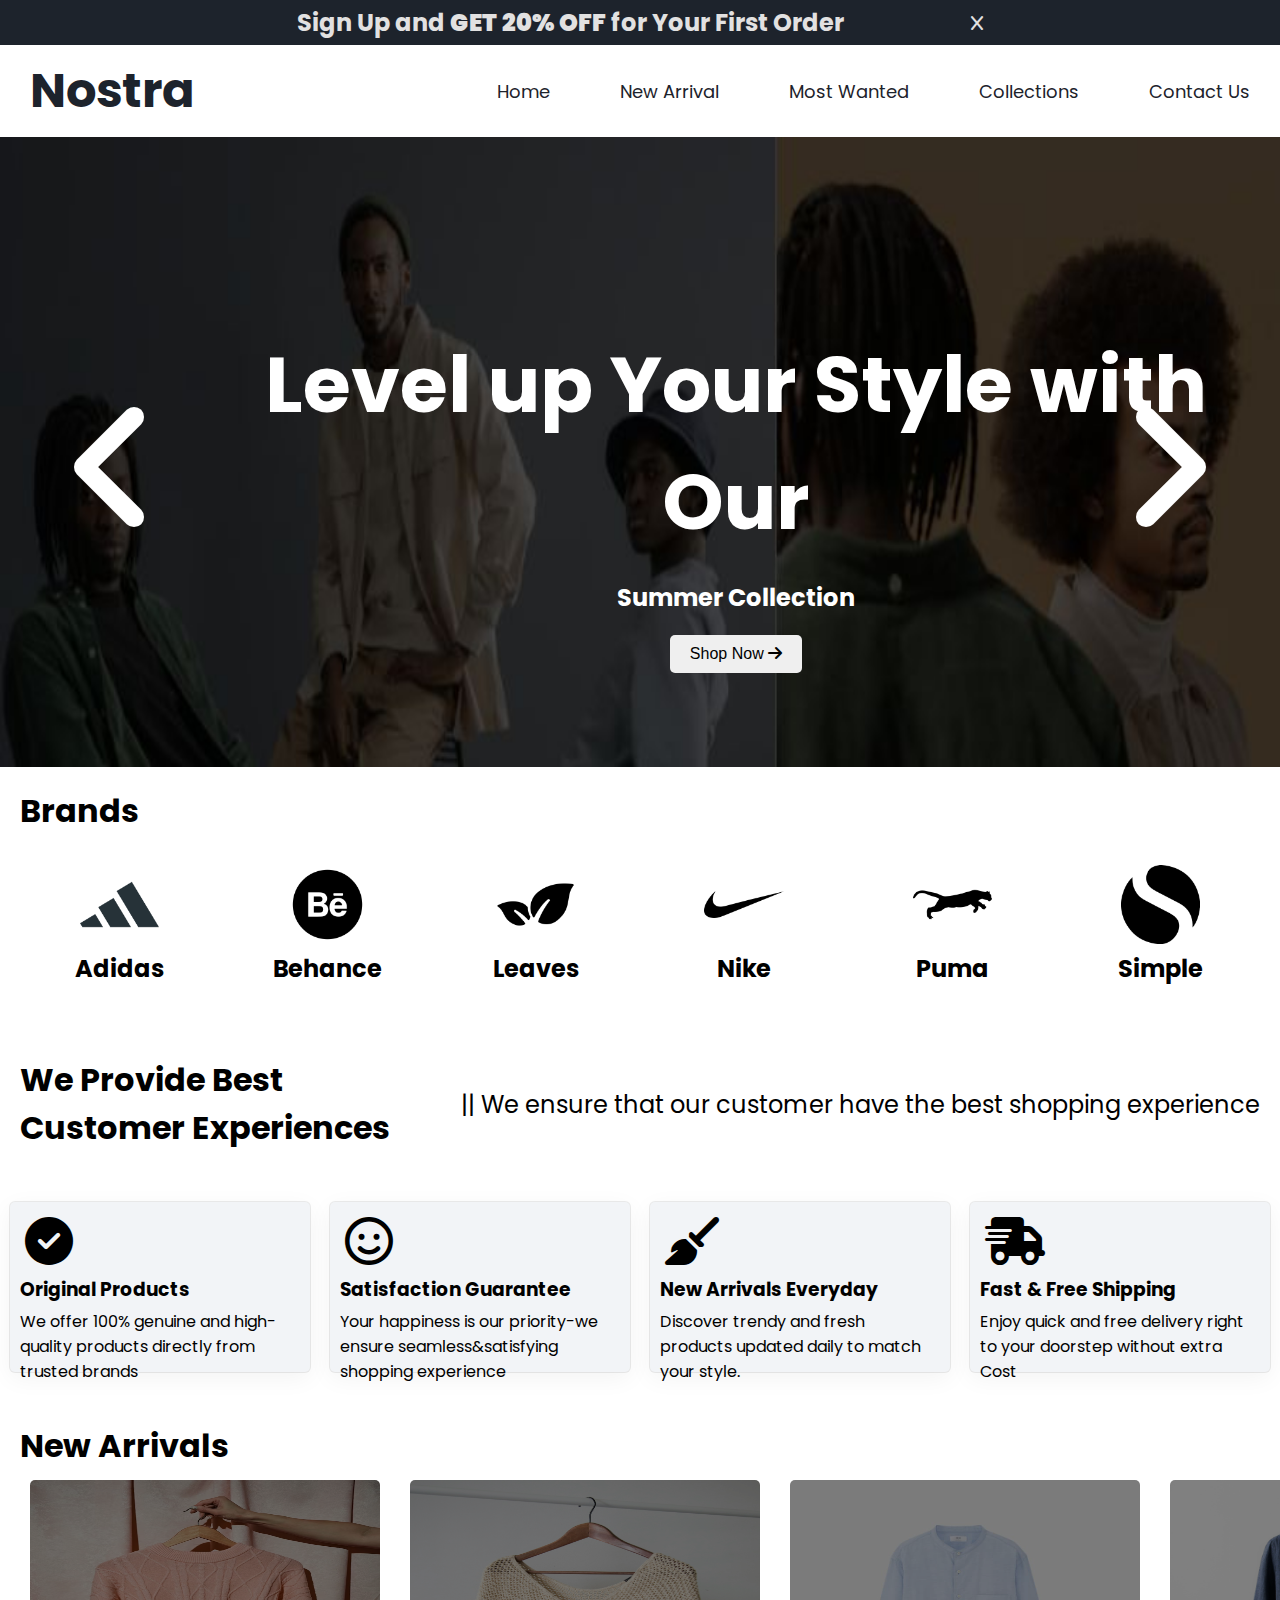
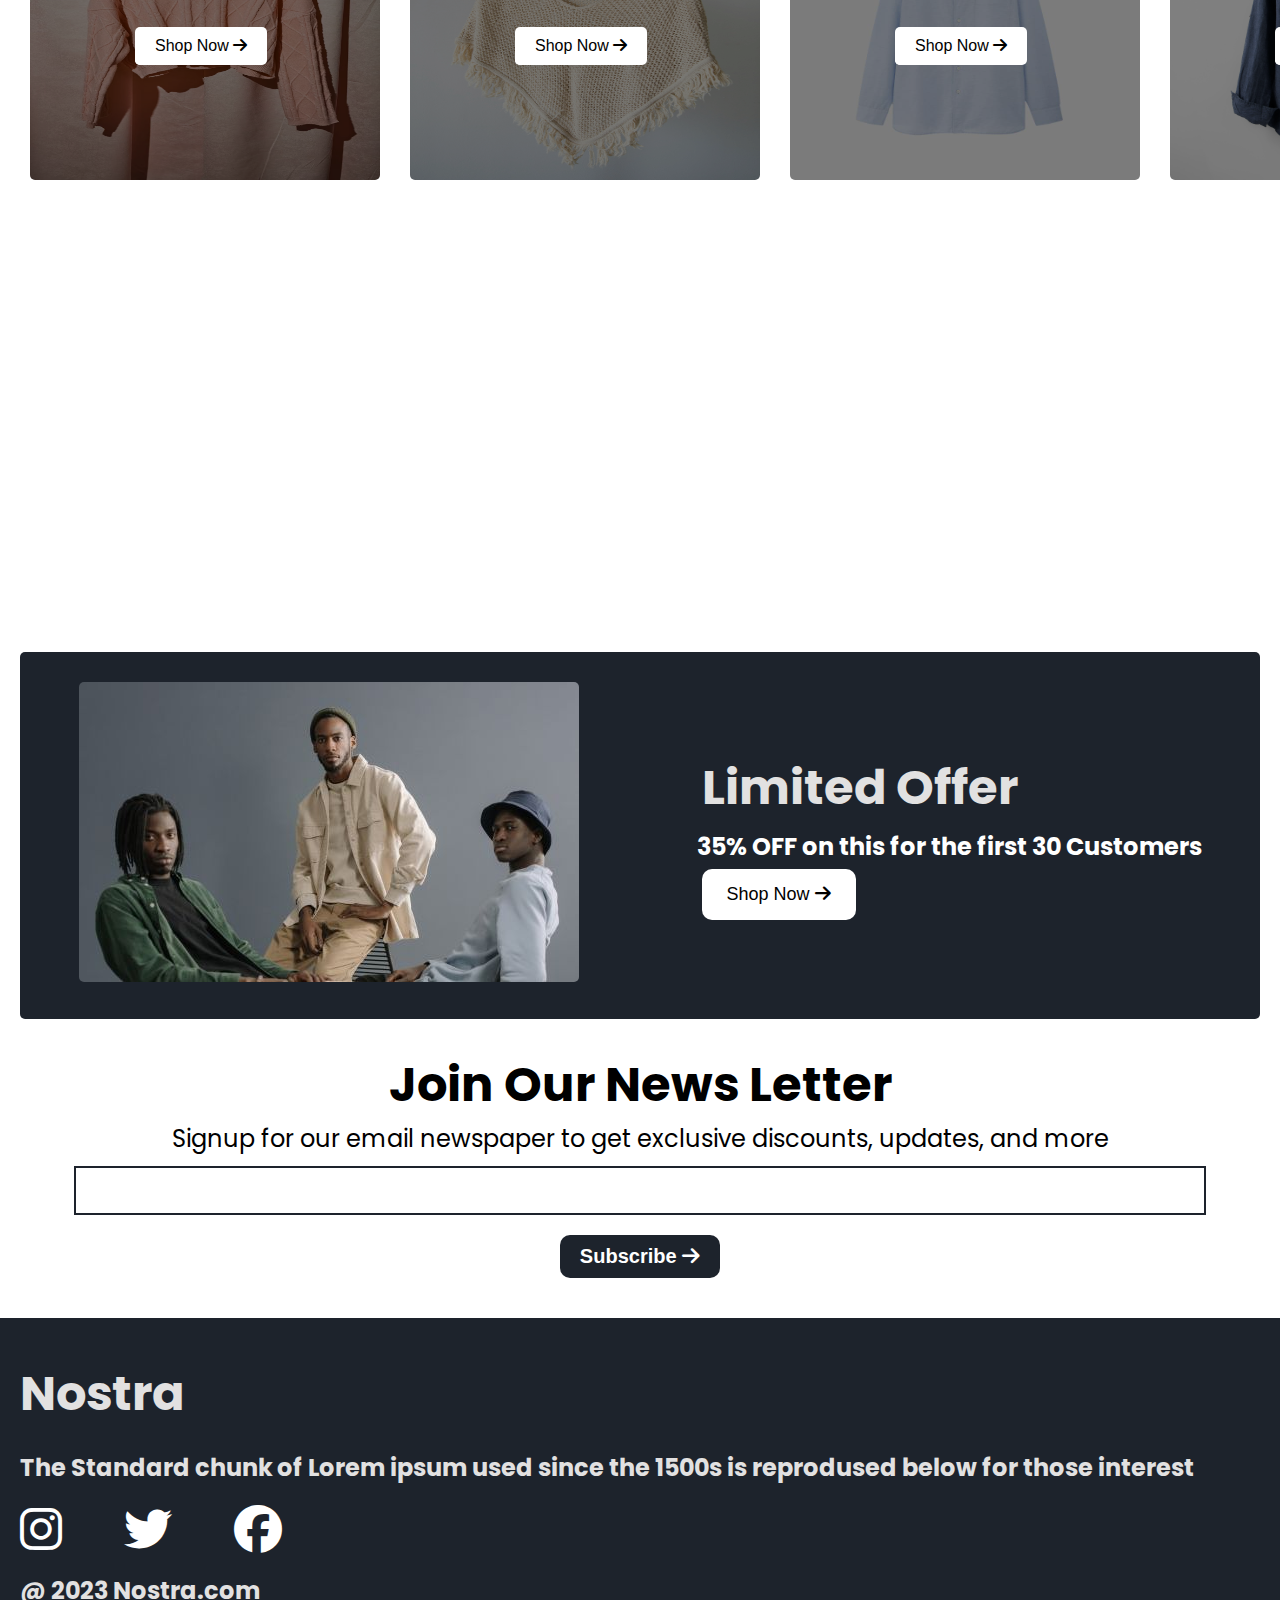
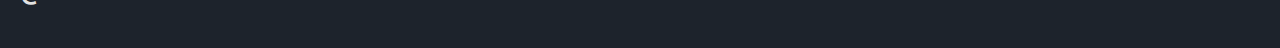
<file: index.html>
<!DOCTYPE html>
<html lang="en">
<head>
    <meta charset="UTF-8">
    <meta name="viewport" content="width=device-width, initial-scale=1.0">
    <title>Nostra</title>
    <!-- css style link -->
     <link rel="stylesheet" href="style.css">
     <!--Link Google Fonts-->
    <link rel="preconnect" href="https://fonts.googleapis.com">
    <link rel="preconnect" href="https://fonts.gstatic.com" crossorigin>
    <link href="https://fonts.googleapis.com/css2?family=Poppins:wght@400;500;700&display=swap" rel="stylesheet">

    <!--Link Font Awesome-->
    <link rel="stylesheet" href="https://cdnjs.cloudflare.com/ajax/libs/font-awesome/6.4.2/css/all.min.css">
</head>
<body>
    <!-- NavBar -->
     <section class="nav__container">
        <nav>
            <div class="prompt__text">
                <h2>Sign Up and <strong>GET 20% OFF</strong>  for Your First Order</h2>
                <i id="close-text" class="fa-solid fa-x"></i>
            </div>
            <div class="navbar">
                <h1>Nostra</h1>
                <i id="menu__bar" class="fa-solid fa-bars"></i>
                <ul class="navbar__list">
                    <li><a href="index.html">Home</a></li>
                    <li><a href="#new__Arrivals">New Arrival</a></li>
                    <li><a href="#most__wanted">Most Wanted</a></li>
                    <li><a href="collection.html">Collections</a></li>
                    <li><a href="contact.html">Contact Us</a></li>
                </ul>
                
            </div>
        </nav>
     </section>

     <!-- menu sidebar -->
      <div class="menu-container">
          <p class=" close__menu">X</p>
          <ul class="menubar__list">
              <li><a href="index.html">Home</a></li>
              <li><a href="#new__Arrivals">New Arrival</a></li>
              <li><a href="#most__wanted">Most Wanted</a></li>
              <li><a href="collection.html">Collections</a></li>
              <li><a href="contact.html">Contact Us</a></li>
            </ul>
        </div>

     <!-- slider img -->
      <section class="slider-container">
        <div>
            <i id="slider_left" class="fa-solid fa-angle-left" ></i>
        </div>
        <div class="slider-text">
            <h1>Level up Your Style with Our</h1>
            <h3>Summer Collection</h3>
            <button class="slider-btn">Shop Now <i class="fa-solid fa-arrow-right"></i></button>
            
        </div>
        <div class="slider-img">
            <img src="image/slider-one.jpg" alt="">
            <img src="image/slider-two.jpg" alt="">
            <img src="image/slider-three.jpg" alt="">
        </div>
        <div>
            <i id="slider_right" class="fa-solid fa-angle-right"></i>
        </div>
      </section>

      <!-- Brands -->
       <section class="brand__container">
        <h1>Brands</h1>
        <div class="brand__cards">
            <div class="brand__card">
                <img src="image/adidas.png" alt="Adidas">
                <h2>Adidas</h2>
            </div>
            <div class="brand__card">
                <img src="image/behance.png" alt="Behance">
                <h2>Behance</h2>
            </div>
            <div class="brand__card">
                <img src="image/leaves.png" alt="Leaves">
                <h2>Leaves</h2>
            </div>
            <div class="brand__card">
                <img src="image/nike.png" alt="Nike">
                <h2>Nike</h2>
            </div>
            <div class="brand__card">
                <img src="image/puma.png" alt="Puma">
                <h2>Puma</h2>
            </div>
            <div class="brand__card">
                <img src="image/simple.png" alt="Simple">
                <h2>Simple</h2>
            </div>
        </div>
       </section>

       <!-- Features -->
        <section class="feature__container">
            <div class="feature__text">
                <div>
                <h1>We Provide Best </h1>
                <h1> Customer Experiences</h1>
                </div>
                <p>|| We ensure that our customer have the best shopping experience</p>
            </div>
            <div class="feature__cards">
                <div class="feature__card">
                    <i id="icon" class="fa-solid fa-circle-check"></i>
                    <h3>Original Products</h3>
                    <p>We offer 100% genuine and high-quality products directly from trusted brands</p>
                </div>
                <div class="feature__card">
                    <i id="icon" class="fa-regular fa-face-smile"></i>
                    <h3>Satisfaction Guarantee</h3>
                    <p>Your happiness is our priority-we ensure seamless&satisfying shopping experience</p>
                </div>
                <div class="feature__card">
                    <i id="icon" class="fa-solid fa-broom"></i>
                    <h3>New Arrivals Everyday</h3>
                    <p>Discover trendy and fresh products updated daily to match your style.</p>
                </div>
                <div class="feature__card">
                    <i id="icon" class="fa-solid fa-truck-fast"></i>
                    <h3>Fast & Free Shipping</h3>
                    <p>Enjoy quick and free delivery right to your doorstep without extra Cost</p>
                </div>
            </div>
        </section>

        <!-- New Arrivals -->
         <section id="new__Arrivals" >
            <div  class="arrival__container">
                <h1>New Arrivals</h1>
                <div class="arrival__cards">
                    <div class="arrival__card">
                        <img src="image/a-1.avif" alt="">
                        <button><button class="slider-btn">Shop Now <i class="fa-solid fa-arrow-right"></i></button></button>
                    </div>
                    <div class="arrival__card">
                        <img src="image/a-4.jpg" alt="">
                        <button><button class="slider-btn">Shop Now <i class="fa-solid fa-arrow-right"></i></button></button>
                    </div>
                    <div class="arrival__card">
                        <img src="image/a-2.jpg" alt="">
                        <button><button class="slider-btn">Shop Now <i class="fa-solid fa-arrow-right"></i></button></button>
                    </div>
                    <div class="arrival__card">
                        <img src="image/a-3.jpg" alt="">
                        <button><button class="slider-btn">Shop Now <i class="fa-solid fa-arrow-right"></i></button></button>
                    </div>
                </div>
            </div>
         </section>

         <!-- Most Wanted -->
            <div class="wanted__container initial-scroll-animate reveal-scroll-animate">
                <h1 id="most__wanted" class>Most Wanted</h1>
                <div class="Wanted__cards">
                    <div class="Wanted__card">
                        <img class="Wanted__card__img" src="image/s-1.avif" alt="">
                        <button>Sale</button>
                        <img class="blackheart" src="image/blackheart.png" alt="">
                    </div>
                    <div class="Wanted__card">
                        <img class="Wanted__card__img" src="image/s-2.avif" alt="">
                        <button>Sale</button>
                        <img class="blackheart" src="image/blackheart.png" alt="">
                    </div>
                    <div class="Wanted__card">
                        <img class="Wanted__card__img" src="image/s-3.avif" alt="">
                        <button >Sale</button>
                        <img class="blackheart" src="image/blackheart.png" alt="">
                    </div>
                    <div class="Wanted__card">
                        <img class="Wanted__card__img" src="image/s-4.jpg" alt="">
                        <button>Sale</button>
                        <img class="blackheart" src="image/blackheart.png" alt="">
                    </div>
                    <div class="Wanted__card">
                        <img class="Wanted__card__img" src="image/s-5.jpg" alt="">
                        <button>Sale</button>
                        <img class="blackheart" src="image/blackheart.png" alt="">
                    </div>
                    <div class="Wanted__card">
                        <img class="Wanted__card__img" src="image/s-6.jpg" alt="">
                        <button>Sale</button>
                        <img class="blackheart" src="image/blackheart.png" alt="">
                    </div>
                    <div class="Wanted__card">
                        <img class="Wanted__card__img" src="image/s-8.avif" alt="">
                        <button>Sale</button>
                        <img class="blackheart" src="image/blackheart.png" alt="">
                    </div>
                    <div class="Wanted__card">
                        <img class="Wanted__card__img" src="image/s-7.avif" alt="">
                        <button>Sale</button>
                        <img class="blackheart" src="image/blackheart.png" alt="">
                    </div>
                </div>
            </div>


          <!-- Offers -->
           <section>
            <div class="offer__container">
                <div class="offer__img">
                    <img src="image/offer.jpg" alt="">
                </div>
                <div class="offer__Text">
                    <h1>Limited Offer</h1>
                    <h2>35% OFF on this for the first 30 Customers</h2>
                    <button>Shop Now <i class="fa-solid fa-arrow-right"></i></button>
                </div>
            </div>
           </section>

           <!-- Subscription -->
            <section class="Subscribe__conatiner">
                <h1>Join Our News Letter</h1>
                <p>Signup for our email newspaper to get exclusive discounts, updates, and more</p>
                <input type="text"> <br>
                <button>Subscribe <i class="fa-solid fa-arrow-right"></i></button>
            </section>

            <!-- footer -->
             <section class="footer__container">
                <div class="footer__box">
                <h1>Nostra</h1>
                <h3>The Standard chunk of Lorem ipsum used since the 1500s is reprodused below for those interest</h3>
                <div class="footer__icon">
                    <i class="icon fa-brands fa-instagram" style="color: #ffffff;"></i>
                    <i class="icon fa-brands fa-twitter" style="color: #ffffff;"></i>
                    <i class="icon fa-brands fa-facebook" style="color: #ffffff;"></i>
                </div>
                <h3>@ 2023 Nostra.com</h3>
                </div>
             </section>
     <script src="script.js"></script>
</body>
</html>
</file>
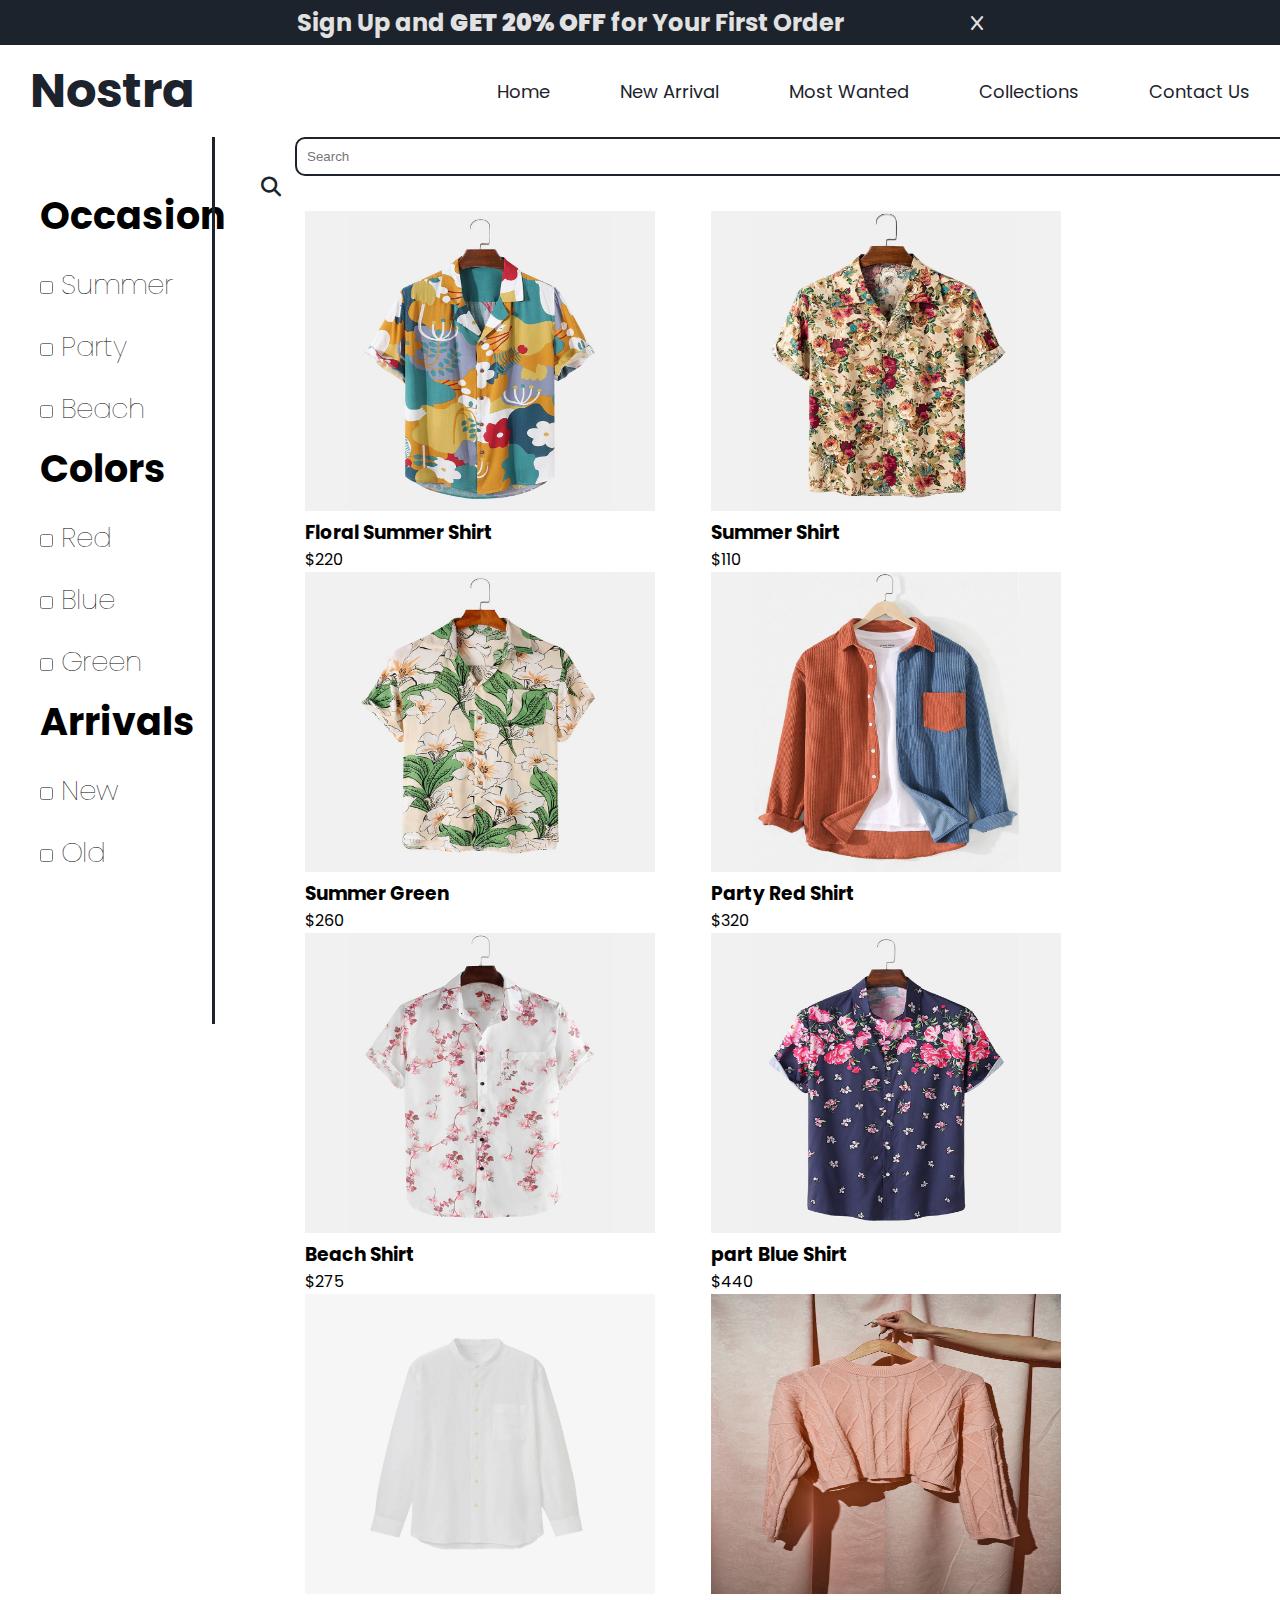
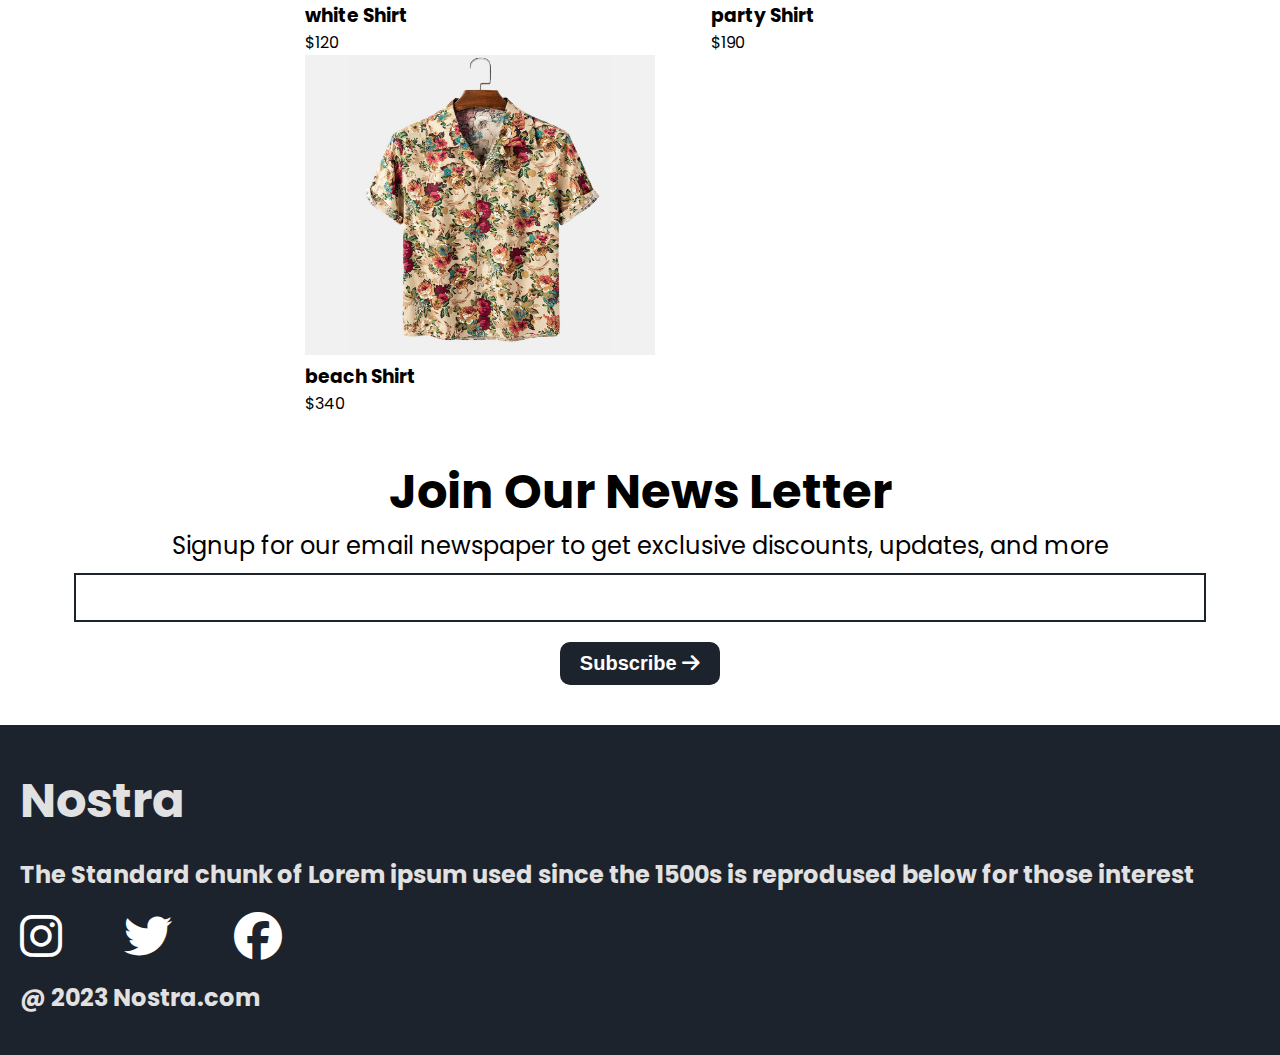
<file: collection.html>
<!DOCTYPE html>
<html lang="en">
<head>
    <meta charset="UTF-8">
    <meta name="viewport" content="width=device-width, initial-scale=1.0">
    <title>Collections</title>
    <!-- css style link -->
     <link rel="stylesheet" href="style.css">
     <!--Link Google Fonts-->
    <link rel="preconnect" href="https://fonts.googleapis.com">
    <link rel="preconnect" href="https://fonts.gstatic.com" crossorigin>
    <link href="https://fonts.googleapis.com/css2?family=Poppins:wght@400;500;700&display=swap" rel="stylesheet">

    <!--Link Font Awesome-->
    <link rel="stylesheet" href="https://cdnjs.cloudflare.com/ajax/libs/font-awesome/6.4.2/css/all.min.css">
</head>
<body>
        <!-- NavBar -->
     <section class="nav__container">
        <nav>
            <div class="prompt__text">
                <h2>Sign Up and <strong>GET 20% OFF</strong>  for Your First Order</h2>
                <i id="close-text" class="fa-solid fa-x"></i>
            </div>
            <div class="navbar">
                <h1>Nostra</h1>
                <i id="menu__bar" class="fa-solid fa-bars"></i>
                <ul class="navbar__list">
                    <li><a href="index.html">Home</a></li>
                    <li><a href="#new__Arrivals">New Arrival</a></li>
                    <li><a href="#most__wanted">Most Wanted</a></li>
                    <li><a href="collection.html">Collections</a></li>
                    <li><a href="contact.html">Contact Us</a></li>
                </ul>
                
            </div>
        </nav>
     </section>

     <!-- menu sidebar -->
      <div class="menu-container">
          <p class=" close__menu">X</p>
          <ul class="menubar__list">
              <li><a href="index.html">Home</a></li>
              <li><a href="#new__Arrivals">New Arrival</a></li>
              <li><a href="#most__wanted">Most Wanted</a></li>
              <li><a href="collection.html">Collections</a></li>
              <li><a href="contact.html">Contact Us</a></li>
            </ul>
        </div>

     <!-- collections -->
      <section>
        <div class="collection__container">
            <div class="checker__container">
                <h1>Occasion</h1>
                <div>
                    <h3><input type="checkbox" name="tags" value="summer"> Summer</h3>
                    <h3><input type="checkbox" name="tags" value="party"> Party</h3>
                    <h3><input type="checkbox" name="tags" value="beach"> Beach</h3>
                </div>
                <h1>Colors</h1>
                <div>
                    <h3><input type="checkbox" name="tags" value="red"> Red</h3>
                    <h3><input type="checkbox" name="tags" value="blue"> Blue</h3>
                    <h3><input type="checkbox" name="tags" value="green"> Green</h3>
                </div>
                <h1>Arrivals</h1>
                <div>
                    <h3><input type="checkbox" name="tags" value="new"> New</h3>
                    <h3><input type="checkbox" name="tags" value="old"> Old</h3>
                </div>
                <hr class="Vertical__line">
            </div>
            <div class="product__container">
                <input id="search" type="text" placeholder="Search">
                <i id="search__icon" class="fa-solid fa-magnifying-glass"></i>
                <div class="product__cards">
                <div class="product__card">
                    <img src="image/p-1.jpg" alt="">
                    <h3>Floral Summer Shirt</h3>
                    <p>$220</p>
                </div>
                <div class="product__card">
                    <img src="image/p-2.jpg" alt="">
                    <h3>Summer Shirt</h3>
                    <p>$110</p>
                </div>
                <div class="product__card">
                    <img src="image/p-3.jpg" alt="">
                    <h3>Summer Green</h3>
                    <p>$260</p>
                </div>
                <div class="product__card">
                    <img src="image/p-4.jpg" alt="">
                    <h3>Party Red Shirt</h3>
                    <p>$320</p>
                </div>
                <div class="product__card">
                    <img src="image/p-5.jpg" alt="">
                    <h3>Beach Shirt</h3>
                    <p>$275</p>
                </div>
                <div class="product__card">
                    <img src="image/p-9.jpg" alt="">
                    <h3>part Blue Shirt</h3>
                    <p>$440</p>
                </div>
                <div class="product__card">
                    <img src="image/s-6.jpg" alt="">
                    <h3>white Shirt</h3>
                    <p>$120</p>
                </div>
                <div class="product__card">
                    <img src="image/a-1.avif" alt="">
                    <h3>party Shirt</h3>
                    <p>$190</p>
                </div>
                <div class="product__card">
                    <img src="image/p-7.jpg" alt="">
                    <h3>beach Shirt</h3>
                    <p>$340</p>
                </div>
                </div>
            </div>
        </div>
      </section>

     <!-- Subscription -->
     <section class="Subscribe__conatiner">
                <h1>Join Our News Letter</h1>
                <p>Signup for our email newspaper to get exclusive discounts, updates, and more</p>
                <input type="text"> <br>
                <button>Subscribe <i class="fa-solid fa-arrow-right"></i></button>
     </section>
    <!-- footer -->
    <section class="footer__container">
                <div class="footer__box">
                <h1>Nostra</h1>
                <h3>The Standard chunk of Lorem ipsum used since the 1500s is reprodused below for those interest</h3>
                <div class="footer__icon">
                    <i class="icon fa-brands fa-instagram" style="color: #ffffff;"></i>
                    <i class="icon fa-brands fa-twitter" style="color: #ffffff;"></i>
                    <i class="icon fa-brands fa-facebook" style="color: #ffffff;"></i>
                </div>
                <h3>@ 2023 Nostra.com</h3>
                </div>
    </section>
     <script src="collection.js"></script>
</body>
</html>
</file>
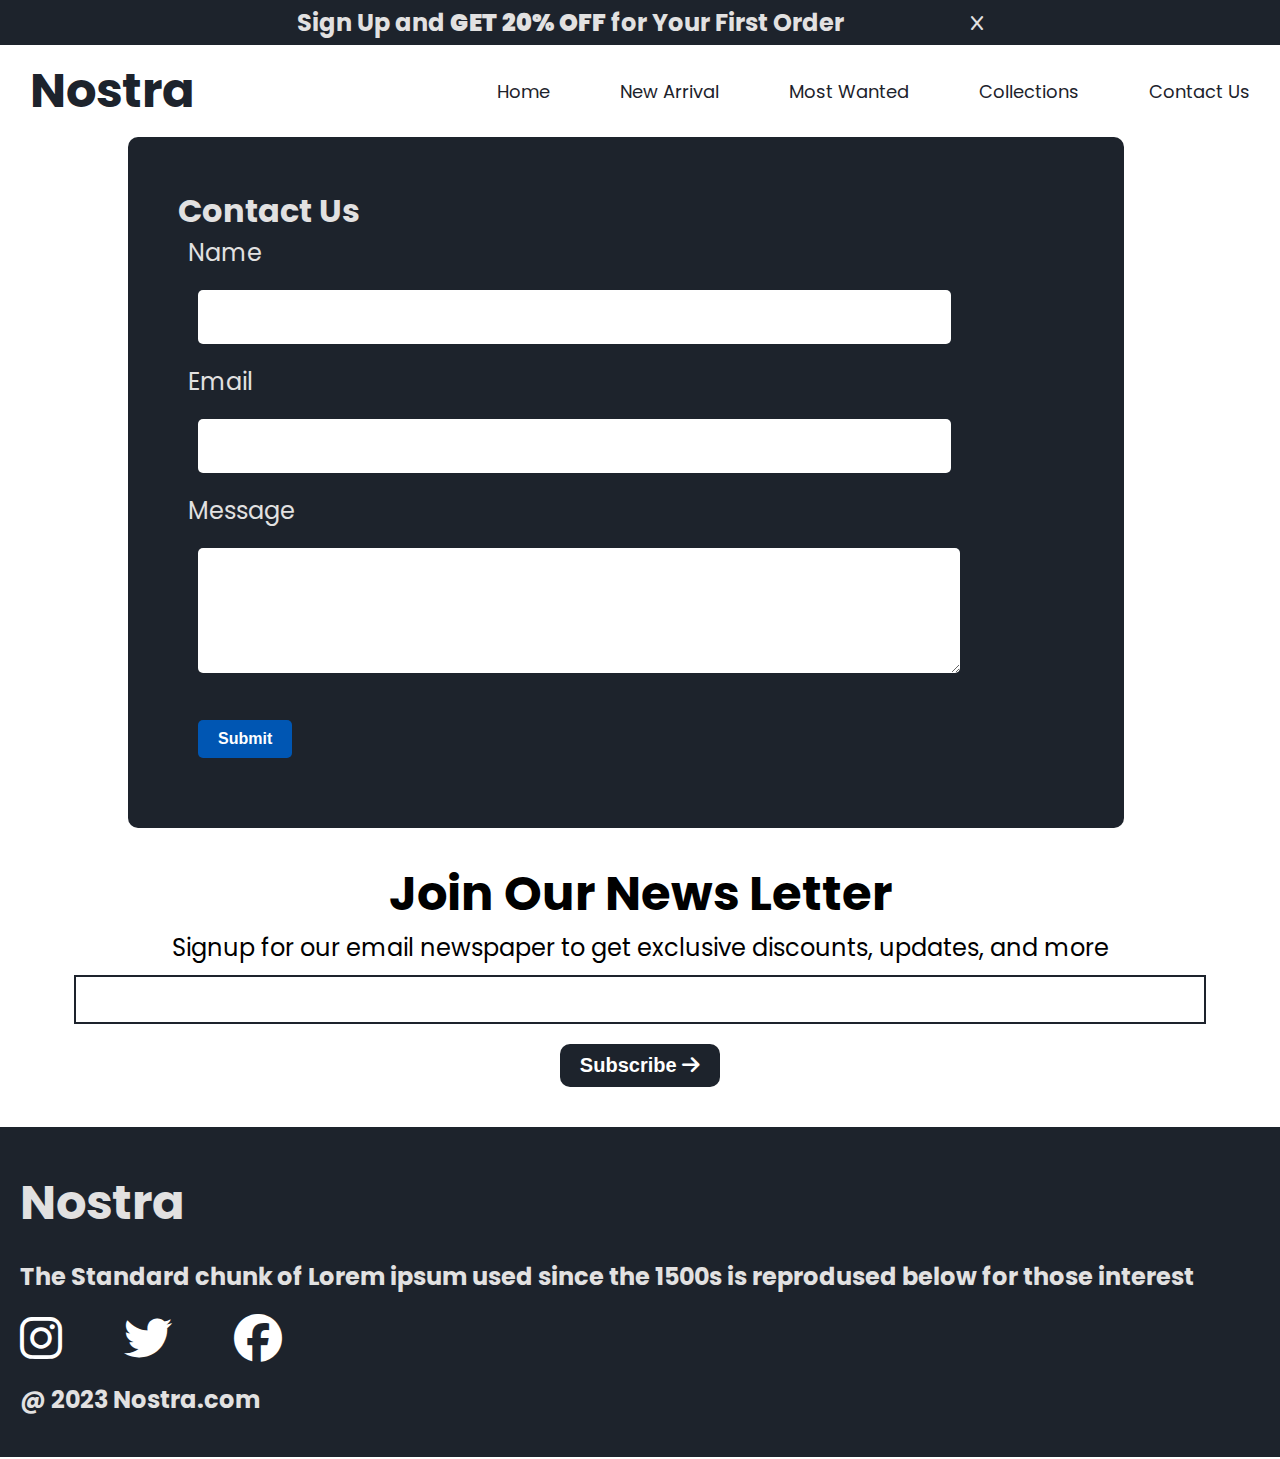
<file: contact.html>
<!DOCTYPE html>
<html lang="en">
<head>
    <meta charset="UTF-8">
    <meta name="viewport" content="width=device-width, initial-scale=1.0">
    <title>Contact</title>
    <!-- css style link -->
     <link rel="stylesheet" href="style.css">
     <!--Link Google Fonts-->
    <link rel="preconnect" href="https://fonts.googleapis.com">
    <link rel="preconnect" href="https://fonts.gstatic.com" crossorigin>
    <link href="https://fonts.googleapis.com/css2?family=Poppins:wght@400;500;700&display=swap" rel="stylesheet">

    <!--Link Font Awesome-->
    <link rel="stylesheet" href="https://cdnjs.cloudflare.com/ajax/libs/font-awesome/6.4.2/css/all.min.css">
</head>
<body>
        <!-- NavBar -->
     <section class="nav__container">
        <nav>
            <div class="prompt__text">
                <h2>Sign Up and <strong>GET 20% OFF</strong>  for Your First Order</h2>
                <i id="close-text" class="fa-solid fa-x"></i>
            </div>
            <div class="navbar">
                <h1>Nostra</h1>
                <i id="menu__bar" class="fa-solid fa-bars"></i>
                <ul class="navbar__list">
                    <li><a href="index.html">Home</a></li>
                    <li><a href="#new__Arrivals">New Arrival</a></li>
                    <li><a href="#most__wanted">Most Wanted</a></li>
                    <li><a href="collection.html">Collections</a></li>
                    <li><a href="contact.html">Contact Us</a></li>
                </ul>
                
            </div>
        </nav>
     </section>

     <!-- menu sidebar -->
      <div class="menu-container">
          <p class=" close__menu">X</p>
          <ul class="menubar__list">
              <li><a href="index.html">Home</a></li>
              <li><a href="#new__Arrivals">New Arrival</a></li>
              <li><a href="#most__wanted">Most Wanted</a></li>
              <li><a href="collection.html">Collections</a></li>
              <li><a href="contact.html">Contact Us</a></li>
            </ul>
        </div>
     <!-- contact form -->
      <section>
        <div class="contact__container">
            <h1>Contact Us</h1>
            <div class="contact__form">
                <div>
                <label>Name</label><br>
                <input id="inputname" type="text" required><br>
                <span style="color: red; padding-left: 20px;display: none;" class="nameError">Name must contains only letter</span>
                </div>
                <div>
                <label>Email</label><br>
                <input id="inputemail" type="email" required><br>
                <span style="color: red; padding-left: 20px;display: none;"  class="emailError">please provide valid Email</span>
                </div>
                <div>
                <label>Message</label><br>
                <textarea id="inputtext" type="text" required></textarea><br>
                <p id="textResult" style="color: white;padding-left: 20px;"></p>
                </div>
            
            <button type="submit" id="submit">Submit</button>
            </div>
        </div>
      </section>


     <!-- Subscription -->
            <section class="Subscribe__conatiner">
                <h1>Join Our News Letter</h1>
                <p>Signup for our email newspaper to get exclusive discounts, updates, and more</p>
                <input type="text"> <br>
                <button>Subscribe <i class="fa-solid fa-arrow-right"></i></button>
            </section>

        <!-- footer -->
        <section class="footer__container">
                <div class="footer__box">
                <h1>Nostra</h1>
                <h3>The Standard chunk of Lorem ipsum used since the 1500s is reprodused below for those interest</h3>
                <div class="footer__icon">
                    <i class="icon fa-brands fa-instagram" style="color: #ffffff;"></i>
                    <i class="icon fa-brands fa-twitter" style="color: #ffffff;"></i>
                    <i class="icon fa-brands fa-facebook" style="color: #ffffff;"></i>
                </div>
                <h3>@ 2023 Nostra.com</h3>
                </div>
        </section>
     <script src="contact.js"></script>
</body>
</html>
</file>
<file: style.css>
*{
    margin: 0;
    padding: 0;
}
body{
    font-family: 'poppins' ;
}
body::-webkit-scrollbar {
    width: 0; 
}
html{
    scroll-behavior: smooth;
}
.prompt__text{
    background-color: #1D232C;
    display: flex;
    justify-content:center;
    align-items: center;
    gap: 10%;
    color: #E2E1E1;
    text-align: center;
    padding: 5px;
    cursor: pointer;
}
.prompt__text strong{
    font-weight: bolder;
    font-family: 'poppins'
}
.nav__container{
    position: sticky;
    top: 0px;
    z-index: 3;
}
.navbar{
    display: flex;
    justify-content: space-between;
    align-items: center;
    padding: 10px 30px;
    color: #1D232C;
    font-size: 24px;
    background-color: #ffffff;
}
.navbar__list{
    display: flex;
    justify-content: space-around;
    align-items: center;
    gap: 70px;
    font-size: 18px;
    list-style: none;  
}
.navbar__list a{
    color: #1D232C;
    text-decoration: none;
}
.navbar__list a:hover{
    text-decoration: underline;
}
#menu__bar{
    display: none;
    cursor: pointer;
}
.menu-container{
    display: none;
}
.slider-container{
    position: relative;
    /* padding:0 20px; */
    overflow: hidden;
    width: 100%;
}
.slider-text{
    position: absolute;
    color: #FFFFFF;
    text-align: center;
    left: 15%;
    top: 30%;
}
.slider-text h1{
    font-size: 78px;
}
.slider-text h3{
    font-size: 24px;
    padding: 20px;
}
.slider-text button{
    font-size: 16px;
    padding: 10px 20px;
    border-radius: 5px;
    border: none;
}
.slider-img{
    display: flex;
    transition: 2s;
}
.slider-img img{
    width: 100%;
    height:70vh ;
}
#slider_left{
    color: #FFFFFF;
    font-size: 10rem;
    position: absolute;
    bottom: 35%;
    left: 5%;
}
#slider_right{
    color: #FFFFFF;
    font-size: 10rem;
    position: absolute;
    bottom: 35%;
    right: 5%;
}
.brand__container{
    padding: 10px;
    margin: 10px;
}
.brand__cards{
    display: flex;
    justify-content: space-between;
    align-items: center;
    text-align: center;
    padding: 30px 0;
    gap: 10px;
}
.brand__card img{
    width: 40%;
    height: 40%;
}
.feature__text{
    display: flex;
    padding: 20px;
    gap: 10px;
    align-items: center;
    justify-content: space-between;
}
.feature__text p{
    font-size: 24px;
}
.feature__cards{
    display: flex;
    margin: 20px 0;
}
.feature__card{
    background-color: #F2F4F7;
    padding: 10px;
    width: 350px;
    margin: 10px;
    height: 150px;
    border-radius: 5px;
    box-shadow: rgba(0, 0, 0, 0.05) 0px 6px 24px 0px, rgba(0, 0, 0, 0.08) 0px 0px 0px 1px;
}
.feature__card h3{
    padding: 5px 0;
}
#icon{
    font-size: 48px;
    padding: 5px;
}
.arrival__container{
    padding: 10px;
    margin:30px 10px;
}
.arrival__cards{
    display: flex;
    gap: 10px;
}
.arrival__card{
    position: relative;
    margin: 10px;
}
.arrival__card img{
    width: 350px;
    height: 300px;
    filter: brightness(50%);
    border-radius: 5px;
}
.arrival__card button{
    padding: 10px 20px;
    font-size: 16px;
    background-color: #FFFFFF;
    border-radius: 5px;
    border: none;
    position: absolute;
    left: 30%;
    bottom: 40%;
}
.arrival__card button:hover{
    background-color: #E2E1E1;
}
.wanted__container{
    padding: 10px;
    margin: 10px;
}

.Wanted__cards{
    position: relative;
    display: flex;
    gap: 20px;
    margin: 10px;
    overflow-x:hidden;
}
 .Wanted__cards::-webkit-scrollbar {
    appearance: none; 
  }
.Wanted__card__img{
    width: 350px;
    height: 300px;
    border-radius: 5px;
}
.Wanted__card button{
   padding: 10px;
    font-size: 16px;
    background-color: red;
    color: #FFFFFF;
    position: absolute;
    margin: 5px -23%;
    top: 5px;
    border: none;
    border-radius: 10px;
}
.blackheart {
    position: absolute;
    margin: 5px -3%;
    bottom: 8%;
    width: 2%;
}
 /* Scroll Animate */

.initial-scroll-animate {
  opacity: 1;
  transform: translateY(0);
  transition: all 0.8s ease-in-out;
}

.reveal-scroll-animate {
  opacity: 0;
  transform: translateY(50px); /* start a bit lower */
}

.offer__container{
    display: flex;
    align-items: center;
    justify-content: center;
    gap: 10%;
    margin: 20px;
    border-radius: 5px;
    padding: 30px;
    background-color: #1D232C;
    color: #FFFFFF;
}
.offer__img img{
    border-radius: 5px;
}
.offer__Text h1{
    color: #E2E1E1;
    font-size: 48px;
    padding: 5px;
}
.offer__Text button{
    padding: 15px 25px;
    font-size: 18px;
    margin: 5px;
    border: none;
    background-color: #FFFFFF;
    border-radius: 10px;
}
.Subscribe__conatiner{
    text-align: center;
    padding: 10px;
    margin: 20px;
}
.Subscribe__conatiner h1{
    font-size: 48px;
}
.Subscribe__conatiner p{
    font-size: 24px;
}
.Subscribe__conatiner input{
    width: 90%;
    margin: 10px;
    padding: 15px;
    border: 2px solid #1D232C;
}
.Subscribe__conatiner button{
    padding: 10px 20px;
    background-color: #1D232C;
    color: #ffffff;
    border: none;
    font-size: 20px;
    font-weight: bold;
    border-radius: 10px;
    margin: 10px;
}
.footer__container{
    background-color: #1D232C;
    margin-top: 20px;
    width: 100%;
}
.footer__box{
    color: #E2E1E1;
    padding: 20px;
}
.footer__box h1{
    font-size: 48px;
    margin: 20px 0;
}
.footer__box h3{
    font-size: 24px;
    margin: 20px 0;
}
.footer__icon{
    display: flex;
    gap: 5%;
    font-size: 48px;
    margin: 20px 0;
}
.contact__container{
    background-color: #1D232C;
    color: #E2E1E1;
    padding: 50px;
    width: 70%;
    border-radius: 10px;
    margin-left: 10%;
}
.contact__form label{
    font-size: 24px;
    margin: 10px;
}
.contact__form input{
    width: 80%;
    padding: 2%;
    margin: 20px;
    border-radius: 5px;
    border: none;
    font-size: 16px;
}
.contact__form textarea{
    width: 75%;
    padding: 5%;
    margin: 20px;
    border-radius: 5px;
    border: none;
    font-size: 16px;
}
.contact__form button{
    margin: 20px;
    padding: 10px 20px;
    font-size: 16px;
    border: none;
    background-color: #0056B3;
    color: #FFFFFF;
    font-weight: bold;
    border-radius: 5px;
}
.contact__form input:focus, .contact__form textarea:focus, .contact__form button:focus{
      outline: none;
}
.contact__form button:hover{
    background-color: #1b81ee;
}
.collection__container{
    display: flex;
    gap: 30px;
    height: 100%;
    width: 100%;
}
.checker__container{
    padding: 30px;
    margin: 10px;
}
.checker__container h1{
    font-size: 38px;
    margin-top: 10px;
}
.checker__container h3{
    font-size: 28px;
    font-weight: lighter;
    padding-top: 10px;
    margin-top: 10px;
}
.Vertical__line{
    border: none;
    border-left: 3px solid #1D232C; 
    height: 75vw;
    margin:5% 20px 0 20px; 
    position: absolute;
    top: 0px;
    left: 15%;
}

.product__container input{
    padding: 10px;
    width:70rem ;
    align-items: center;
    justify-content: center;
    border-radius: 10px;
    border: 2px solid #1D232C;
}
 #search__icon{
    color: #1D232C;
    font-size: 20px;
    margin-left: -3%;
} 
.product__cards{
    display: flex;
    flex-wrap: wrap;
    gap: 5%;
    margin: 10px;
}
.product__card img{
    width: 350px;
    height: 300px;
}
@media screen and (max-width:650px){
    .prompt__text{
        font-size: 8px;
    }
    #menu__bar{
        display: block;
    }
    .navbar{
        font-size: 20px;
    }
    .navbar__list{
        display: none;
    }
    .menu-container{
        padding: 20px;
        background-color: #1D232C;
        width: 40%;
        position: relative;
        top: 0;
        left: -50%;
        color:#E2E1E1;
        position: fixed;
        height: 100vh;
        font-size: 20px;
        list-style: none; 
        display: block;
        z-index: 20;
    }
    .menubar__list{
        padding: 20px;
        font-size: 20px;
        list-style: none; 
    }
    .close__menu{
        padding-left: 90%;
        cursor: pointer;
    }
   .menubar__list a, li{
        color:#E2E1E1;
        font-size: 20px;
        font-weight: bold;
        text-decoration: none;
        padding: 20px 0;
    }
    .menubar__list a:hover{
        text-decoration: underline;
    }
    .slider-text{
        top: 20%;
        left: 15%;
    }
    .slider-text h1{
        font-size: 24px;
    }
    .slider-text h3{
        font-size: 18px;
        padding: 20px;
    }
    .slider-text button{
        font-size: 12px;
    }
    .slider-img img{
        width: 100%;
        height:30vh ;
    }
    #slider_left{
        font-size: 3rem;
        bottom: 40%;
    }
    #slider_right{
        font-size: 3rem;
        bottom: 40%;
    }
    .brand__container{
        padding: 10px;
        margin: 10px;
    }
    .brand__card h2{
        font-size: 16px;
    }
    .brand__card img{
        width: 40%;
        height: 40%;
    }
    .feature__cards{
        flex-wrap: wrap;
        justify-content: center;
    }
    .feature__text{
        flex-wrap: wrap;
    }
    .feature__text p{
        font-size: 18px;
    }
    .arrival__cards{
        flex-wrap: wrap;
    }
    .arrival__card img{
        width: 150px;
        height: 150px;
    }
    .arrival__card button{
        padding: 5px;
        font-size: 9;
        left: 17%;
    }
    .Wanted__card__img{
        width: 100px;
        height: 100px;
    }
    .Wanted__card button{
        padding: 5px;
        font-size: 12px;
        margin: 2px -19%;
        top: 5px;
    }
    .blackheart {
        position: absolute;
        margin: 5px -4%;
        bottom: 8%;
        width: 3%;
    }
    .offer__container{
        gap: 10px;
    }
   .offer__img img{
        width: 90%;
        height: 90%;
    }
    .offer__Text h1{
        color: #E2E1E1;
        font-size: 20px;
        padding: 5px;
    }
    .offer__Text h2{
        font-size: 14px;
    }
    .offer__Text button{
        padding: 5px 10px;
        font-size: 12px;
    }
    .Subscribe__conatiner{
        text-align: center;
        padding: 10px;
        margin: 20px;
    }
    .Subscribe__conatiner h1{
        font-size: 20px;
    }
    .Subscribe__conatiner p{
        font-size: 14px;
    }
    .Subscribe__conatiner input{
        padding: 5px;
    }
    .Subscribe__conatiner button{
        font-size: 10px;
    }
    .footer__box h1{
        font-size: 28px;
    }
    .footer__box h3{
        font-size: 16px;
    }
    .footer__icon{
        font-size: 20px;
    }
    .contact__container{
        margin-left: 20px;
    }
    .contact__container h1{
       font-size: 20px;
    }
.contact__form label{
    font-size: 16px;
}
.contact__form input{
    font-size: 14px;
}
.contact__form textarea{
    font-size: 14px;
}
.contact__form button{
    padding: 8px 10px;
    font-size: 12px;
}
    .collection__container{
    display: flex;
    gap: 10px;
    height: 100%;
    width: 100%;
}
.checker__container{
    padding-left: 5px;
    margin: 0;

}
.checker__container h1{
    font-size: 18px;
    margin-top: 0;
}
.checker__container h3{
    font-size: 12px;
    padding-top: 0;
    margin-top: 0;
}
.Vertical__line{
    height: 100vw;
    left: 20%;
}

.product__container input{
    padding: 5px;
    width:10rem ;
}
 #search__icon{
    font-size: 10px;
    margin-left: -10%;
} 
.product__cards{
    display: flex;
    flex-wrap: wrap;
    gap: 5px;
    margin: 10px 0 0 0;
}
.product__card img{
    width: 90px;
    height: 90px;
}
.product__card h3{
    font-size: 8px;
}
.product__card p{
    font-size: 9px;
}
}
</file>
